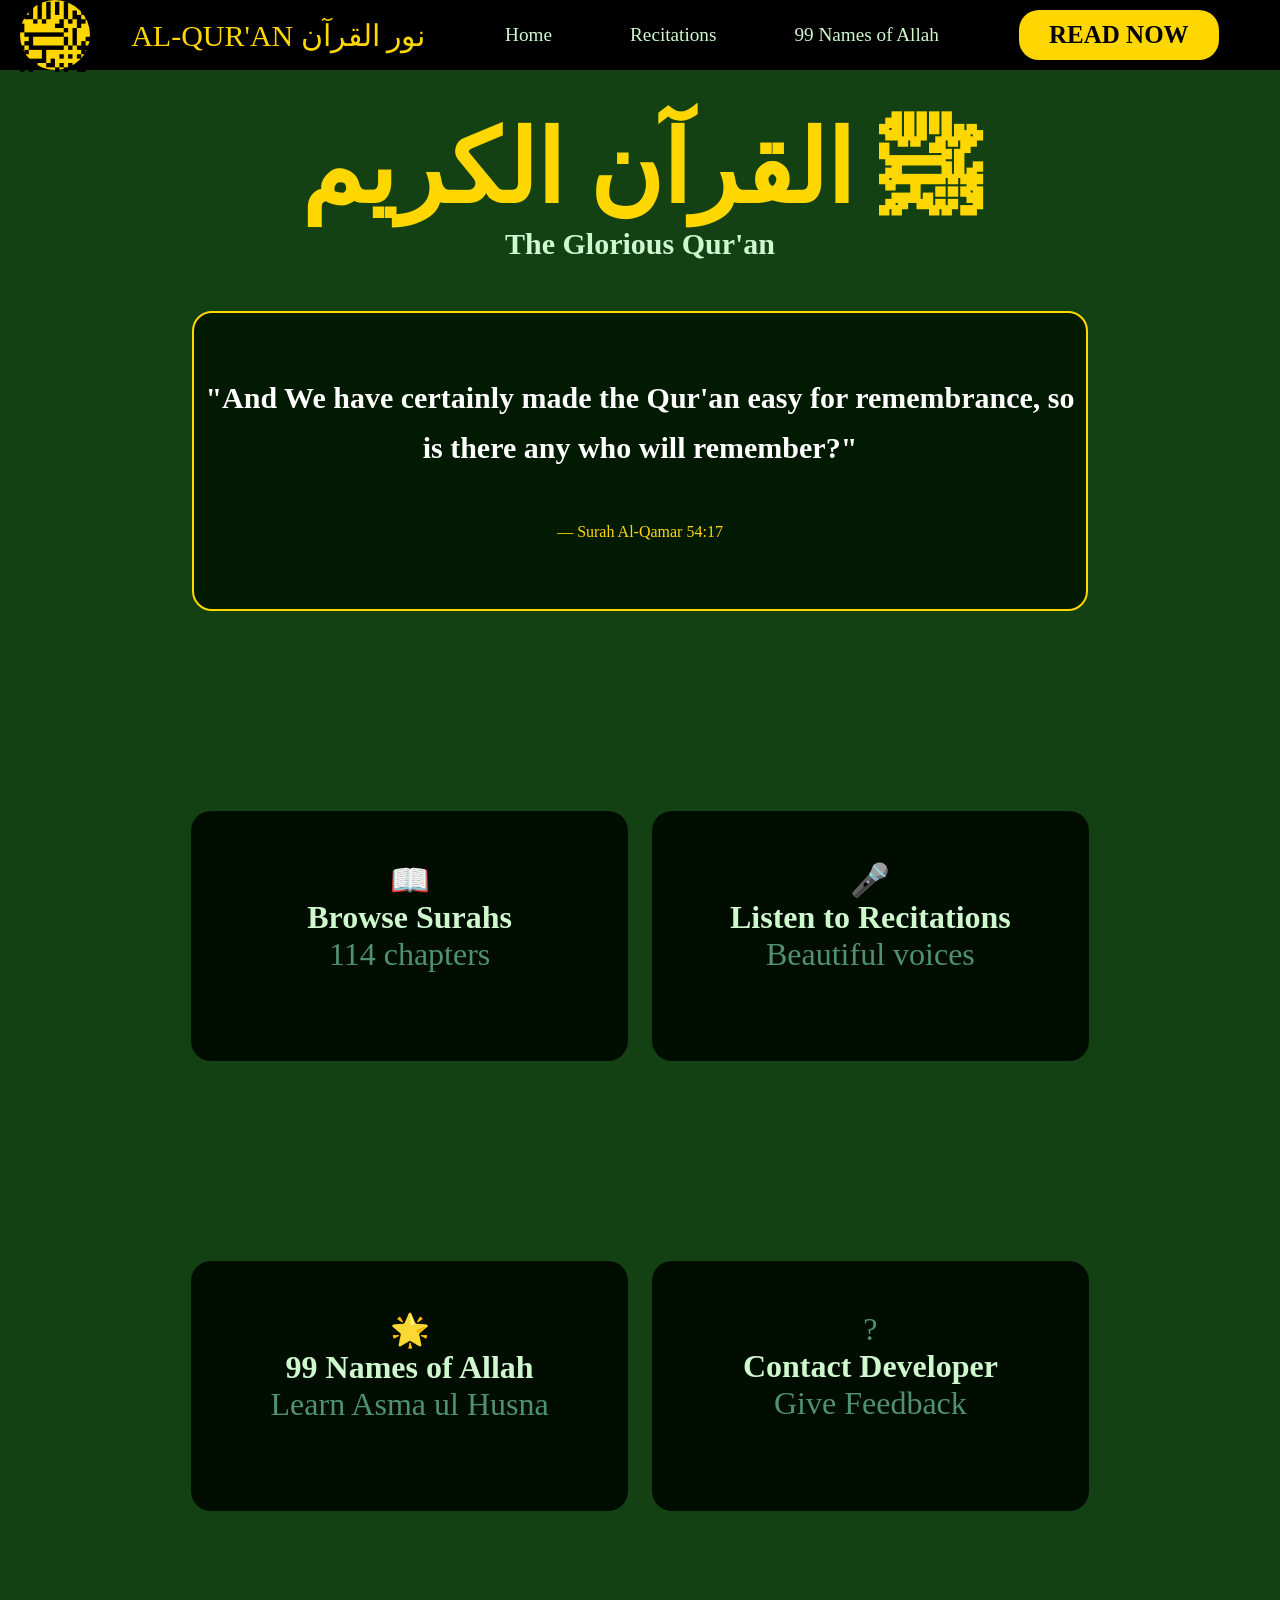
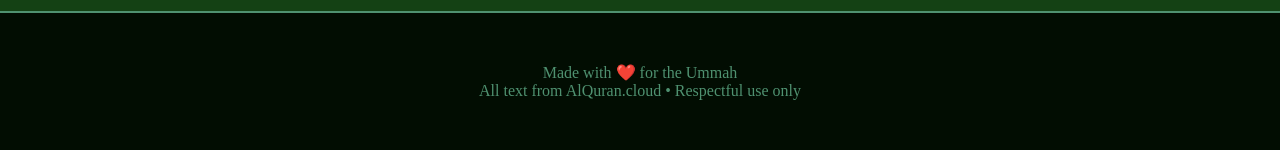
<file: index.html>
<!DOCTYPE html>
<html lang="en">
<head>
    <meta charset="UTF-8">
    <meta name="viewport" content="width=device-width, initial-scale=1.0">
    <title>Al-Qur'an • نور القرآن</title>
    <link rel="stylesheet" href="index.css">
</head>
<body>
<header>
    <p>ﷺ </p>
<li class="q">AL-QUR'AN <strong id="nu"> نور القرآن </strong></li>
<div class="cont" id="cont">
<li><a href="index.html">Home</a></li>
<li class="bt"> <button  class="btn"><a href="text.html" >READ NOW</a></button></li>

<li><a href="de.html">Recitations</a></li>
<li><a href="name.html">99 Names of Allah</a></li>
</div>
<li> <button><a href="text.html">READ NOW</a></button></li>
<li><span id="tog">&#9776</span><span id="to">&times;</span></li>
</header>
<section class="s1" id="s1">
    <h1>ﷺ القرآن الكريم</h1>
    <h2>The Glorious Qur'an</h2>
    <div class="card"><h2>"And We have certainly made the Qur'an easy for remembrance, so is there any who will remember?"</h2>
    <p>— Surah Al-Qamar 54:17</p>
    </div>
</section>
<sectio class="s2" id="s2">
    <div class="card" id="sur">📖
        <h4>Browse Surahs</h4>
        <p>114 chapters</p>
    </div>
    <div class="card" id="re">🎤
        <h4>Listen to Recitations</h4>
        <p>Beautiful voices</p>
    </div>
    <div class="card" id="na">🌟
        <h4>99 Names of Allah</h4>
        <p>Learn Asma ul Husna</p>
    </div>
    <div class="card" id="contact" ><p>?</p>
        <h4>Contact Developer</h4>
        <p>Give Feedback</p>
    </div>
</sectio>
<footer class="bg-zinc-900 py-12 text-center text-emerald-300 text-sm border-t border-emerald-800">
    <p>Made with ❤️ for the Ummah </p>
    <p class="mt-2">All text from AlQuran.cloud • Respectful use only</p>
</footer>
<script src="index.js"></script>
</body>
</html>
</file>
<file: index.css>
*{
    padding: 0;
    margin: auto;
    box-sizing: border-box;
    font-family: Cambria, Cochin, Georgia, Times, 'Times New Roman', serif;

}
body{
    background-color: rgb(20, 65, 20);
}
header{
    position: fixed;
    display: flex;
    width: 100%;
    top: 0;
    font-size: larger;
    background-color: black;
   }
header li{
    display: flex;
    color: rgb(207, 248, 207);
}
header p{
    font-size: 70px;
    width: 70px;
    height: 70px;
    background-color: gold;
    border-radius: 50%;
    text-align: center;
}
header .q{
    font-size: 30px;
    display: block;
    color: gold;
}
header li button{
    min-width: 200px;
    border-radius: 20px;
    font-weight: bolder;
    height: 50px;
    font-size: 25px;
    background-color: gold;
border: none;
}
header li button a{
    color: black;
}
header li button a:hover{
    color: rgb(3, 31, 3);
    border: 1px solid rgb(3, 31, 3);
}
 header a{
    text-decoration: none;
    color: rgb(207, 248, 207);
}
header a:hover{
    color: gold ;
    transition: 1s ease-in-out;
}
.bt,.btn{
    display: none;
}
#tog,#to{
    display: none;
}
.s1{
    text-align: center;
    margin-top: 40px;
}
.s1 h1{
    font-size: 100px;
    color: gold;
    padding-top: 70px;
}
.s1 h2{
    font-size: 30px;
    color: rgb(207, 248, 207);

}
.s1 .card{
    width: 70%;
    min-height: 300px;
    text-align: center;
    margin-top: 50px;
    background-color: rgb(2, 26, 2);
    border-radius: 20px;
    border: 2px solid gold;
}
.s1 .card h2{
    color: white;
    line-height: 50px;
    padding-top: 60px;
}
.s1 .card p{
    color: gold;
    padding-top: 50px;
}
.s2{
    grid-template-columns: repeat(2,1fr);
    display: grid;
    width: 72%;
    grid-row-gap: 0px;
    margin-top: 100px;
    height: 100vh;
}
.s2 .card{
    width: 95%;
    min-height: 250px;
    background-color:rgba(1, 8, 1, 0.911) ;
    border-radius: 20px;
    text-align: center;
    font-size: xx-large;
    cursor: pointer;
    padding-top: 50px;
}
.s2 .card:hover{
    background-color:rgb(9, 39, 9) ;
    transition: 1s ease-in-out;
    box-shadow: 0 0 2px;
}
.s2 .card h4{
    color: rgb(207, 248, 207);
}
.s2 .card p{
    color: rgb(79, 145, 112);
}
.cont{
    display: flex;
    width: 40%;
}
#nu{
    font-weight: lighter;
}
footer{
    background-color:rgba(1, 8, 1, 0.911) ;
    color: rgb(79, 145, 112);
   text-align: center;
   padding-top: 50px;
   padding-bottom: 50px;
   border-top:2px solid rgb(79, 145, 112) ;
}
@media(max-width:1000px){
    header p{
        scale: 0.9;
            }
            header .q{
                scale: 0.9;
            }
            header li button{
                scale: 0.9;
            }
            #to{
                scale: 0.9;
            }
            #tog{
                scale: 0.9;
            }
            .s1 h1{
                font-size: 80px;
            }
            .s1 h2{
                font-size: 30px;
            }
            /* .s2{
                height: 90vh;
                width: 90%;
            } */
            .s2 .card h4{
                font-size: 25px;
            }
            .s2 .card p{
                font-size: 25px;
            }
.cont{
    display: grid;
    position: absolute;
    height: 90vh;
    transition: 1s ease-in-out;
    top: 100%;
    box-shadow: 0 0 10px;
    margin: 0 100%;
    width: 50%;
    background-color: rgb(2, 26, 2);
}
header .bt{
    display: none;
}
header li span{
    font-size: xx-large;
    cursor: pointer;
    width: 40px;
    padding-left: 10px;
}
#tog{
    display: flex;
}
#to{
    display: none;
}
header li button{
    min-width: 130px;
    margin-left: 5%;
    border-radius: 20px;
    font-weight: bold;
    height: 50px;
    font-size: 20px;
    background-color: gold;
border: none;
}
}
@media(max-width:550px){
    header p{
scale: 0.7;
    }
    header .q{
        scale: 0.7;
    }
    header li button{
        scale: 0.7;
        margin-left: 0;
    }
    #to{
        scale: 0.7;
    }
    #tog{
        scale: 0.7;
    }
    .s1 h1{
        font-size: 60px;
    }
    .s1 h2{
        font-size: 20px;
    }
    .s2 .card{
        /* scale: 0.9; */
        padding-top: 70px;
        height: 200px;
        max-width: 180px;
    }
    .s2{
        height: 90vh;
        width: 90%;
    }
    .s2 .card h4{
        font-size: 20px;
    }
    .s2 .card p{
        font-size: 20px;
    }
}
@media(max-width:500px){
    .s1 .card p{
        padding-bottom: 50px;
    }
}

@media(max-width:477px){
    .s1 .card p{
    padding-top: 10px;
    }
    header p{
        scale: 0.6;
    }
    .s1 .card{
        width: 90%;
    }
    .s2{
        width: 100%;
        display: grid;
        height: 100%;
        grid-template-columns: none;
    }
    .s2 .card{
        max-width:80%;
        margin-top: 30px;
    }
    header li button{
        display: none;
    }
    header .bt,.btn{
        display: flex;
    }
.cont{
    text-align: center;
}
/* .s2{
    grid-template-columns: repeat(2,1fr);
    display: grid;
    width: 72%;
    grid-row-gap: 0px;
    margin-top: 100px;
    height: 100vh;
}
.s2 .card{
    width: 95%;
    min-height: 250px;
    background-color:rgba(1, 8, 1, 0.911) ;
    border-radius: 20px;
    text-align: center;
    font-size: xx-large;
    padding-top: 50px;
} */
}
</file>
